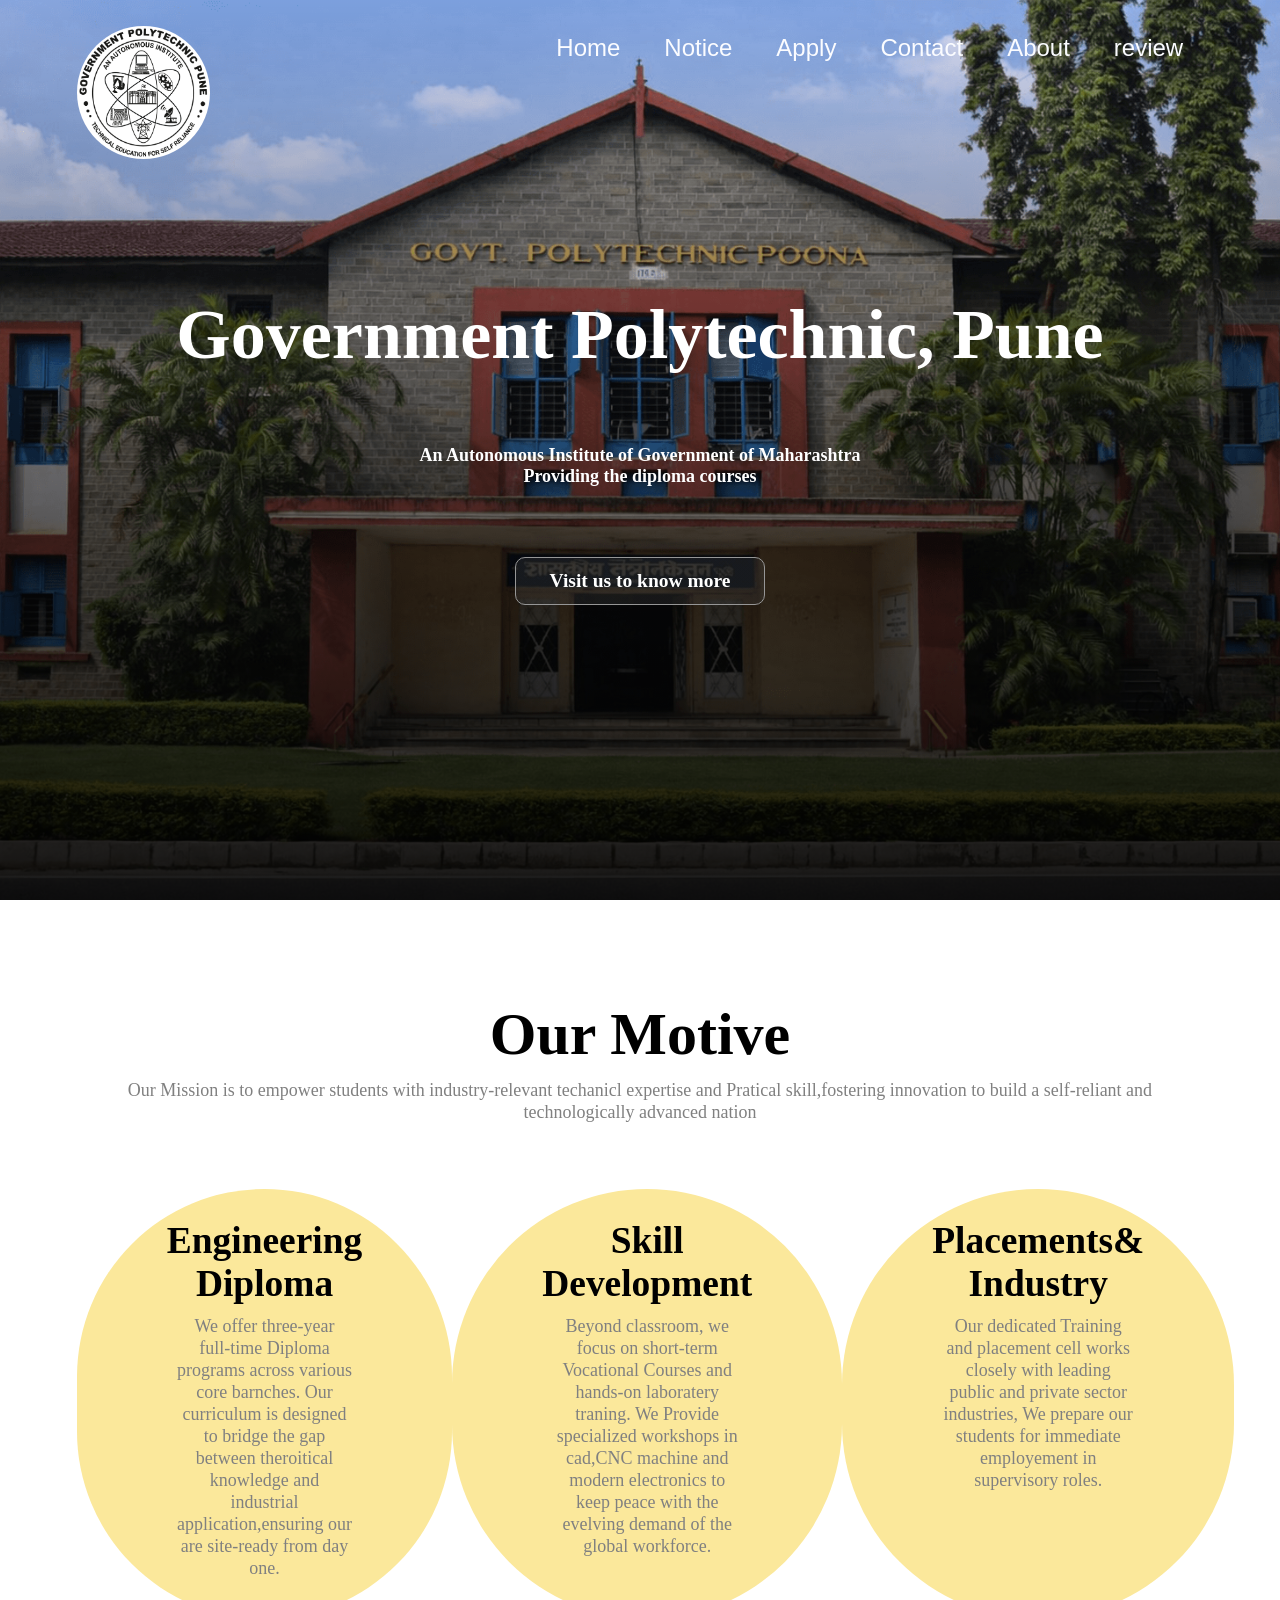
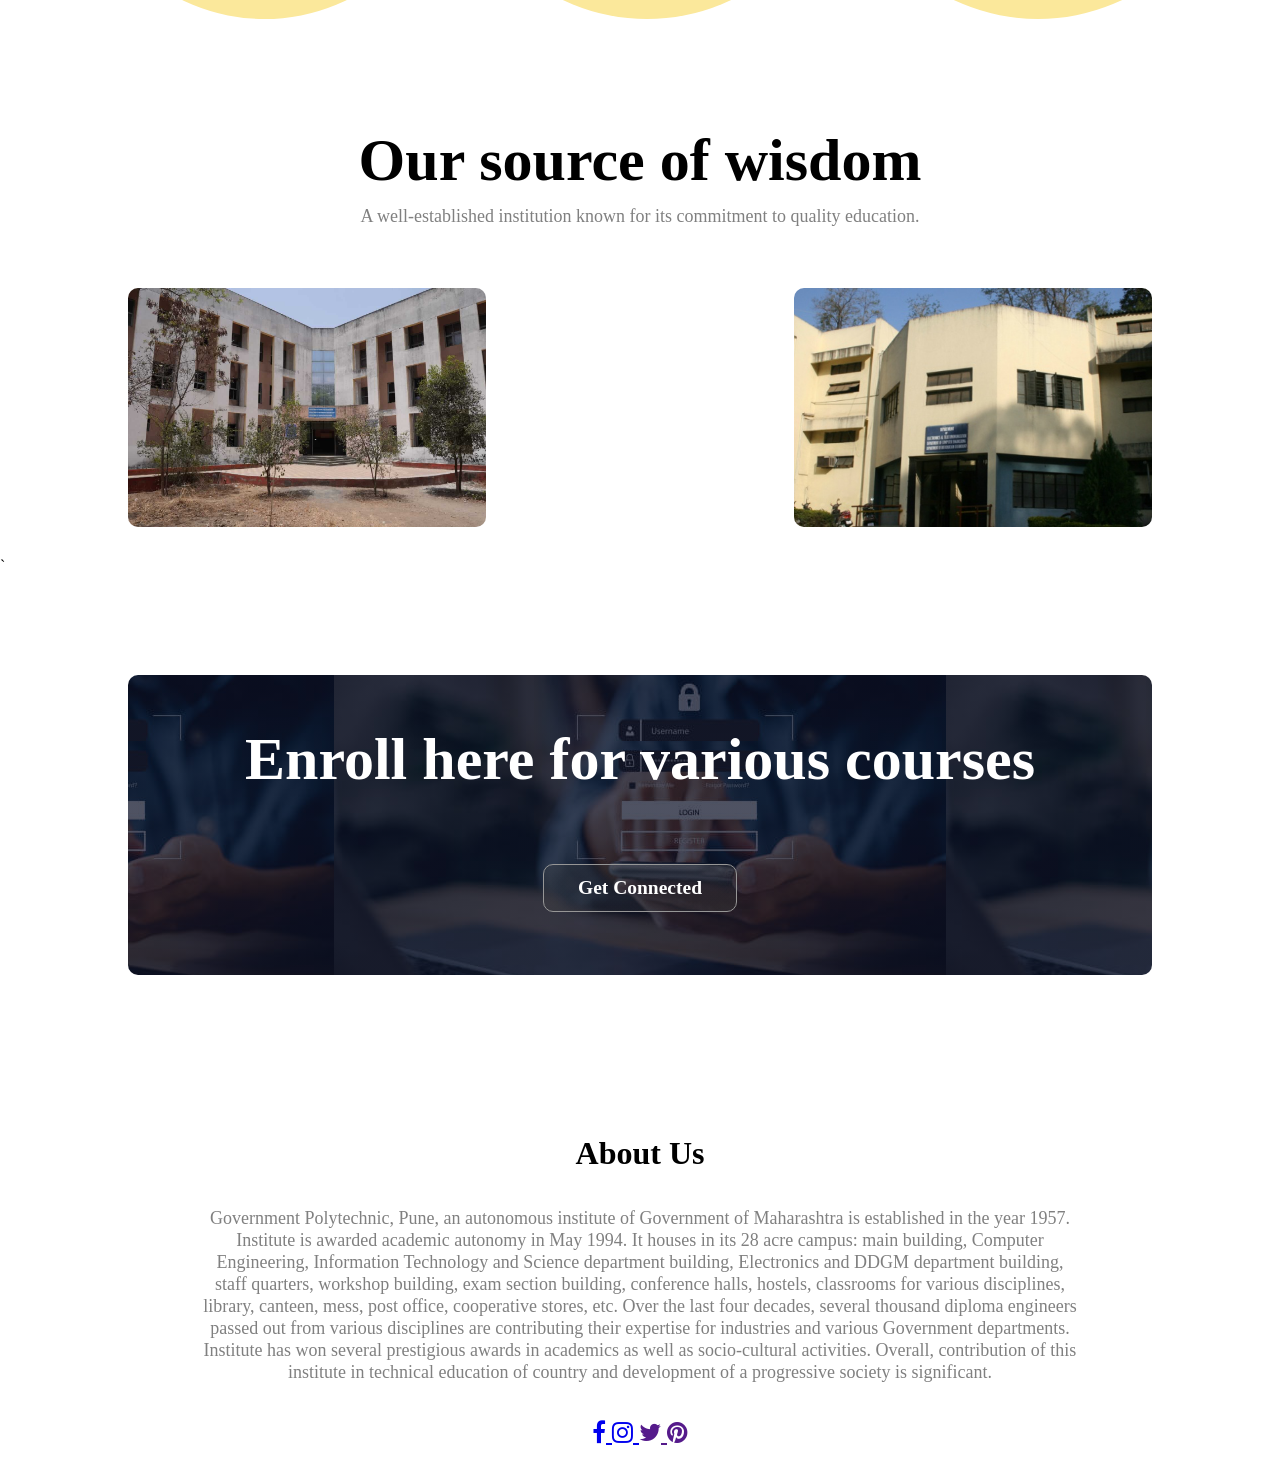
<file: index.html>
<!DOCTYPE HTML>
<html lang="en">

<head>
    <meta name="viewport" content="width=device-width, initial-scale=1.0">
    <title>My College</title>
    <link rel="stylesheet" href="style.css">
    <link rel="stylesheet" href="https://cdnjs.cloudflare.com/ajax/libs/font-awesome/4.7.0/css/font-awesome.css"
        integrity="sha512-5A8nwdMOWrSz20fDsjczgUidUBR8liPYU+WymTZP1lmY9G6Oc7HlZv156XqnsgNUzTyMefFTcsFH/tnJE/+xBg=="
        crossorigin="anonymous" referrerpolicy="no-referrer" />

</head>
<!--................................................header.........................................-->

<body>
    <section class="header">
        <nav>
            <a href="college.html"><img class="logo" src="images/gpnewlogo.png"></a>
            <div class="nav-links">
                <ul>
                    <li><a href="index.html">Home </a></li>
                    <li><a href="notice.html">Notice</a></li>
                    <li><a href="form.html">Apply</a></li>
                    <li><a href="contact.html">Contact</a></li>
                    <li><a href="about.html">About </a></li>
                    <li><a href="review.html">review</a></li>
                </ul>
            </div>
        </nav>
        <div class="text-box">
            <h1>Government Polytechnic, Pune</h1>
            <p>
            <h4>
                An Autonomous Institute of Government of Maharashtra<br>Providing the diploma courses</h4>
            </p>
            <a href="" class="hero-btn">
                <h2> Visit us to know more</h2>
            </a>
        </div>

    </section>
    <!--...............................................body....................................................-->
    <section class="Course">
        <h1>Our Motive</h1>

        <p> Our Mission is to empower students with industry-relevant techanicl expertise and Pratical skill,fostering
            innovation to build a self-reliant and technologically advanced nation</p>
        <div class="row">
            <div class="Course-col">
                <h3>Engineering Diploma</h3>
                <p>
                    We offer three-year full-time Diploma programs across various core barnches. Our curriculum is
                    designed to bridge the gap between theroitical knowledge and industrial application,ensuring our are
                    site-ready from day one.
                </p>
            </div>
            <div class="Course-col">
                <h3>Skill Development</h3>
                <p>
                    Beyond classroom, we focus on short-term Vocational Courses and hands-on laboratery traning. We
                    Provide specialized workshops in cad,CNC machine and modern electronics to keep peace with the
                    evelving demand of the global workforce.

                </p>
            </div>
            <div class="Course-col">
                <h3>Placements& Industry</h3>
                <p>
                    Our dedicated Training and placement cell works closely with leading public and private sector
                    industries, We prepare our students for immediate employement in supervisory roles.
                </p>
            </div>
        </div>
    </section>
    <section class="campus">
        <h1>Our source of wisdom</h1>
        <p>A well-established institution known for its commitment to quality education. </p>
        <div class="row">
            <div class="campus-col">
                <img src="images/campus1.jpeg">
                <div class="layer">
                    <h3>
                        Computer & IT Department
                    </h3>
                </div>
            </div>
            <div class="campus-col">
                <!-- <img src="images/campus2.jpg"> -->
                <div class="layer">
                    <h3>
                        Electrical & elctronic Department

                    </h3>
                </div>
            </div>
        </div>
    </section>`
    <section class="cat">
        <h1> Enroll here for various courses</h1>
        <a href="form.html" class="hero-btn">
            <h2>Get Connected </h2>
        </a>
    </section>
    <!--.....................................footer............................-->
    <section class="footer">
        <h4>About Us</h4>
        <p>
           Government Polytechnic, Pune, an autonomous institute of Government of Maharashtra is established in the year 1957. Institute is awarded academic autonomy in May 1994. It houses in its 28 acre campus: main building, Computer Engineering, Information Technology and Science department building, Electronics and DDGM department building, staff quarters, workshop building, exam section building, conference halls, hostels, classrooms for various disciplines, library, canteen, mess, post office, cooperative stores, etc.
Over the last four decades, several thousand diploma engineers passed out from various disciplines are contributing their expertise for industries and various Government departments. Institute has won several prestigious awards in academics as well as socio-cultural activities. Overall, contribution of this institute in technical education of country and development of a progressive society is significant.
        </p>
        <br>
        <ul class="icons">

            <a href="https://www.facebook.com/share/1CB3Dq3tqq/?mibextid=wwXIfr">
                <i class="fa fa-facebook"></i>
            </a>

            <a href="https://www.instagram.com/yassshhh.014?igsh=OGlhMjljZnJma2Vk&utm_source=qr">
                <i class="fa fa-instagram"></i>
            </a>
            <a href="">
                <i class="fa fa-twitter"></i>
            </a>

            <a href="">
                <i class="fa fa-pinterest"></i>
            </a>

        </ul>
    </section>

</body>
</file>
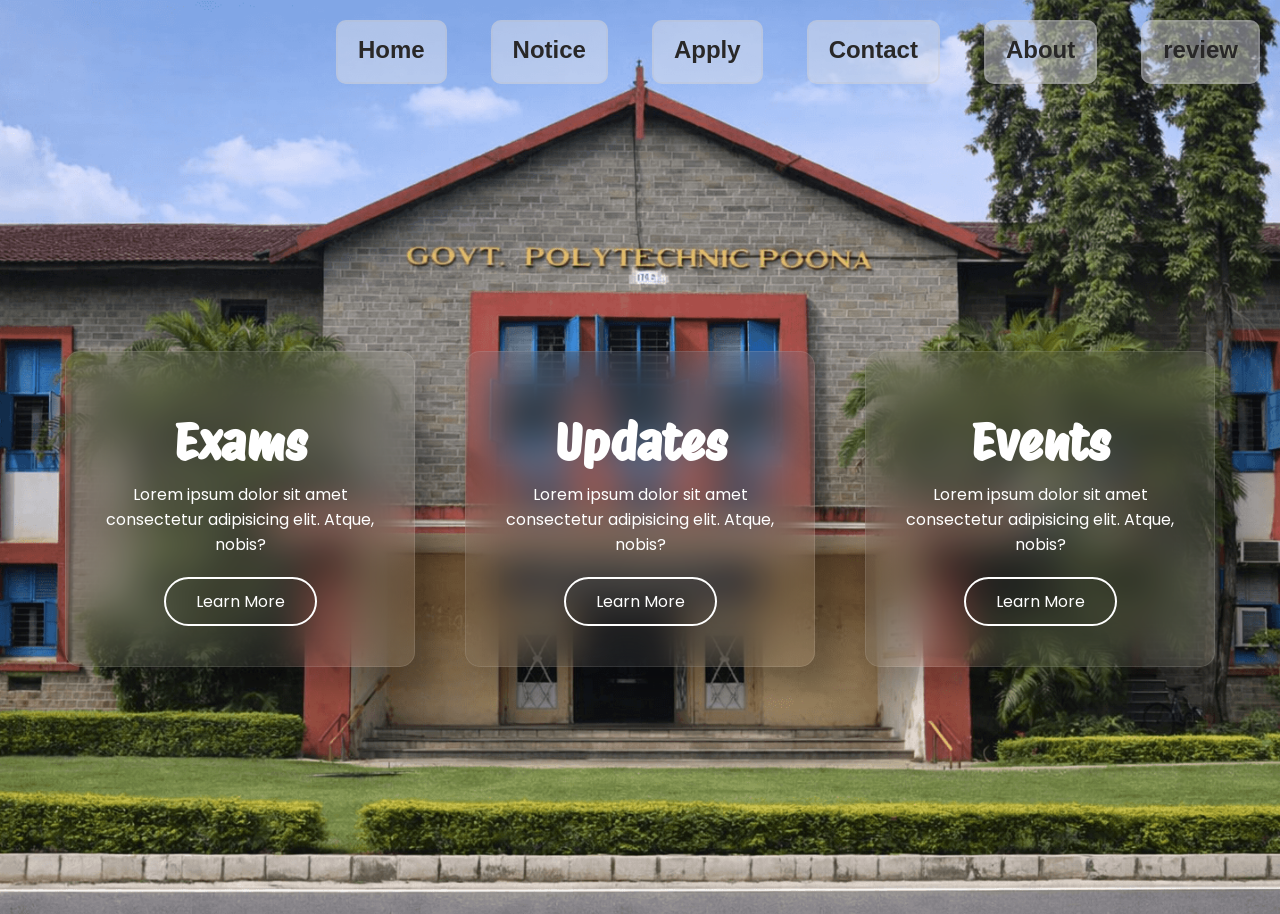
<file: notice.html>
<html lang="en">

<head>
  <meta charset="UTF-8" />
  <meta name="viewport" content="width=device-width, initial-scale=1.0" />
  <title>Notice</title>
  <link
    href="https://fonts.googleapis.com/css2?family=Poppins:ital,wght@0,100;0,200;0,300;0,400;0,500;0,600;0,700;0,800;0,900;1,100;1,200;1,300;1,400;1,500;1,600;1,700;1,800;1,900&display=swap"
    rel="stylesheet">
  <link href="https://fonts.googleapis.com/css2?family=Protest+Riot&display=swap" rel="stylesheet">
  <link href="https://cdn.lineicons.com/4.0/lineicons.css" rel="stylesheet" />
  <link rel="stylesheet" href="try.css">


</head>

<body>

  <section class="header">
    <nav>

      <div class="nav-links">
        <ul>
          <li><a href="index.html">Home </a></li>
          <li><a href="">Notice</a></li>
          <li><a href="form.html">Apply</a></li>
          <li><a href="contact.html">Contact</a></li>
          <li><a href="about.html">About </a></li>
          <li><a href="review.html">review</a></li>
        </ul>
      </div>
    </nav>
  </section>
  <div class="main">
    <div class="container">
      <div class="service">
        <div class="icon-area">
          <i class="lni lni-invention"></i>
        </div>
        <h6>Exams</h6>
        <p>Lorem ipsum dolor sit amet consectetur adipisicing elit. Atque, nobis?</p>
        <a href="not.html">Learn More</a>
      </div>
      <div class="service">
        <div class="icon-area">
          <i class="lni lni-coffee-cup"></i>
        </div>
        <h6>updates</h6>
        <p>Lorem ipsum dolor sit amet consectetur adipisicing elit. Atque, nobis?</p>
        <a href="not.html">Learn More</a>
      </div>
      <div class="service">
        <div class="icon-area">
          <i class="lni lni-sprout"></i>
        </div>
        <h6>events</h6>
        <p>Lorem ipsum dolor sit amet consectetur adipisicing elit. Atque, nobis?</p>
        <a href="not.html">Learn More</a>
      </div>
    </div>
  </div>
</body>

</html>
</file>
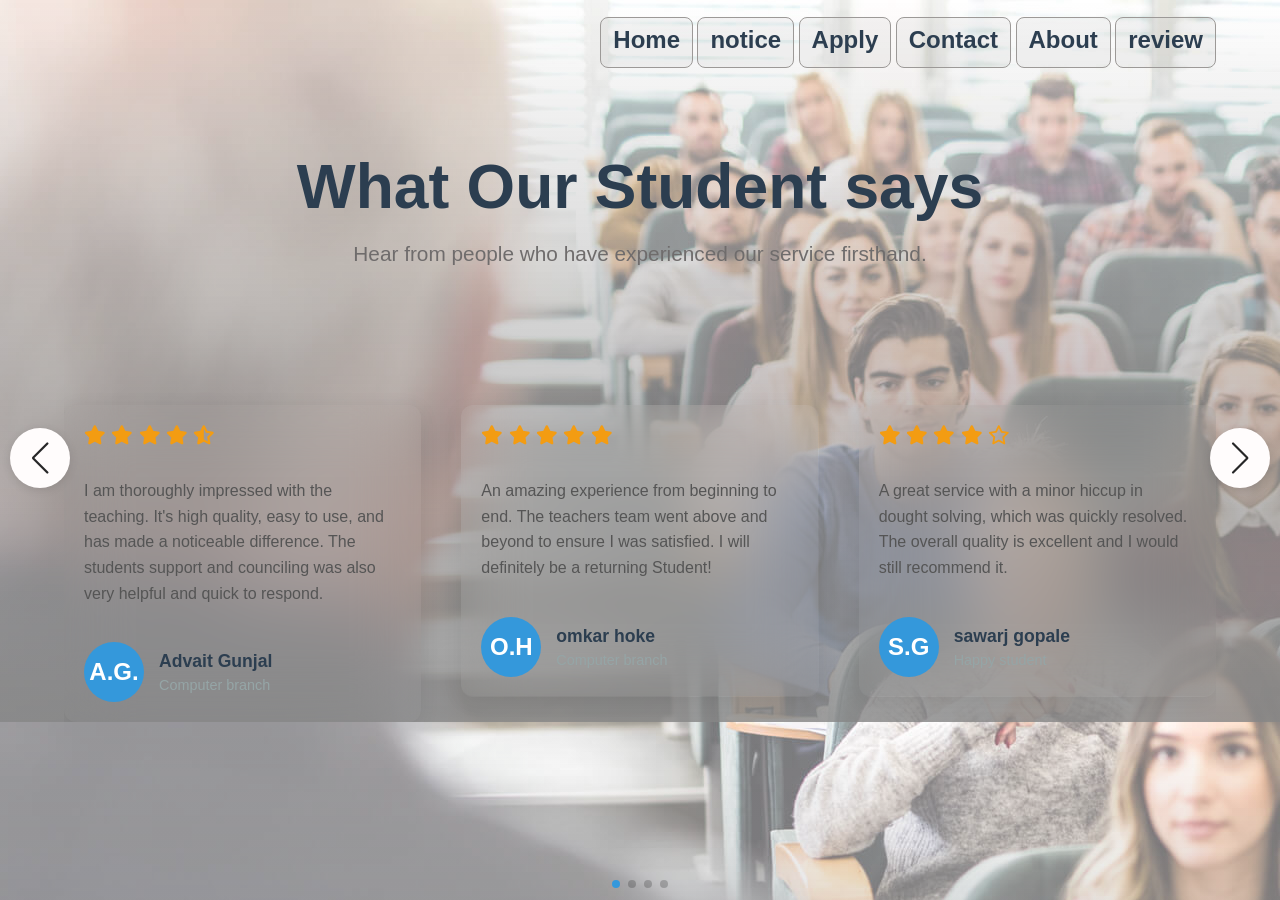
<file: review.html>
<!DOCTYPE html>
<html lang="en">

<head>
    <meta charset="UTF-8">
    <meta name="viewport" content="width=device-width, initial-scale=1.0">
    <title>Customer Reviews with Swiper</title>

    <link rel="stylesheet" href="https://cdn.jsdelivr.net/npm/swiper@11/swiper-bundle.min.css" />

    <link rel="stylesheet" href="https://cdnjs.cloudflare.com/ajax/libs/font-awesome/6.0.0-beta3/css/all.min.css">

    <link rel="stylesheet" href="review.css">

</head>

<body>

    <div class="sub-hearder">
        <section class="sub-header">
            <nav>
                <div class="row">
                    <div class="nav-links">
                        <ul>
                            <li><a href="index.html">Home </a></li>
                            <li><a href="notice.html">notice</a></li>
                            <li><a href="form.html">Apply</a></li>
                            <li><a href="contact.html">Contact</a></li>
                            <li><a href="about.html">About </a></li>
                            <li><a href="review.html">review</a></li>
                        </ul>
                    </div>
                </div>
            </nav>
        </section>
        <section class="reviews">
            <div class="review-section-header">
                <h1>What Our Student says</h1>
                <p>Hear from people who have experienced our service firsthand.</p>
            </div>
            <div class="swiper-container mySwiper">
                <div class="swiper-wrapper">

                    <div class="swiper-slide review-slide">
                        <div class="review-rating">
                            <i class="fas fa-star"></i>
                            <i class="fas fa-star"></i>
                            <i class="fas fa-star"></i>
                            <i class="fas fa-star"></i>
                            <i class="fas fa-star-half-alt"></i>
                        </div>
                        <div class="review-text">
                            <p>I am thoroughly impressed with the teaching. It's high quality, easy to use, and has made
                                a noticeable difference. The students support and counciling was also very helpful and
                                quick to respond.</p>
                        </div>
                        <div class="reviewer-info">
                            <div class="reviewer-avatar">A.G.</div>
                            <div class="reviewer-details">
                                <h4>Advait Gunjal</h4>
                                <p> Computer branch</p>
                            </div>
                        </div>
                    </div>

                    <div class="swiper-slide review-slide">
                        <div class="review-rating">
                            <i class="fas fa-star"></i>
                            <i class="fas fa-star"></i>
                            <i class="fas fa-star"></i>
                            <i class="fas fa-star"></i>
                            <i class="fas fa-star"></i>
                        </div>





                        <div class="review-text">
                            <p>An amazing experience from beginning to end. The teachers team went above and beyond to
                                ensure I was satisfied. I will definitely be a returning Student!</p>
                        </div>
                        <div class="reviewer-info">
                            <div class="reviewer-avatar">O.H</div>
                            <div class="reviewer-details">
                                <h4>omkar hoke</h4>
                                <p> Computer branch</p>
                            </div>
                        </div>
                    </div>

                    <div class="swiper-slide review-slide">
                        <div class="review-rating">
                            <i class="fas fa-star"></i>
                            <i class="fas fa-star"></i>
                            <i class="fas fa-star"></i>
                            <i class="fas fa-star"></i>
                            <i class="far fa-star"></i>
                        </div>
                        <div class="review-text">
                            <p>A great service with a minor hiccup in dought solving, which was quickly resolved. The
                                overall quality is excellent and I would still recommend it.</p>
                        </div>
                        <div class="reviewer-info">
                            <div class="reviewer-avatar">S.G</div>
                            <div class="reviewer-details">
                                <h4>sawarj gopale </h4>
                                <p>Happy student</p>
                            </div>
                        </div>
                    </div>

                    <div class="swiper-slide review-slide">
                        <div class="review-rating">
                            <i class="fas fa-star"></i>
                            <i class="fas fa-star"></i>
                            <i class="fas fa-star"></i>
                            <i class="fas fa-star-half-alt"></i>
                            <i class="far fa-star"></i>
                        </div>
                        <div class="review-text">
                            <p>The college is as advertised, but it could be improved with some minor features. serves
                                its purpose well.</p>
                        </div>
                        <div class="reviewer-info">
                            <div class="reviewer-avatar">S.G</div>
                            <div class="reviewer-details">
                                <h4>sarthak ghogare</h4>
                                <p>Developer</p>
                            </div>
                        </div>
                    </div>

                </div>

                <div class="swiper-pagination"></div>

                <div class="swiper-button-next"></div>
                <div class="swiper-button-prev"></div>
            </div>
    </div>
    </section>

    <script src="https://cdn.jsdelivr.net/npm/swiper@11/swiper-bundle.min.js"></script>

    <script>
        var swiper = new Swiper(".mySwiper", {
            slidesPerView: 1,
            spaceBetween: 30,
            loop: true,
            pagination: {
                el: ".swiper-pagination",
                clickable: true,
            },
            navigation: {
                nextEl: ".swiper-button-next",
                prevEl: ".swiper-button-prev",
            },
            breakpoints: {
                640: {
                    slidesPerView: 2,
                    spaceBetween: 20,
                },
                1024: {
                    slidesPerView: 3,
                    spaceBetween: 40,
                },
            }
        });
    </script>

</body>

</html>
</file>
<file: style.css>
* {
    padding: 0px;
    margin: 0px;
}


.header {
    min-height: 100vh;
    width: 100%;
    background-image: linear-gradient(rgba(0, 0, 0, 0.04), rgba(0, 0, 0, 0.9)), url(images/gpp.png);
    background-repeat: no-repeat;
    background-position: center;
    background-size: cover;
}

nav {
    display: flex;
    padding: 2% 6%;
    justify-content: space-between;
    align-items: start;


}

nav .logo {
    width: 133px;
    height: 133px;
    border-radius: 50%;
    margin-right: 10px;
}



.nav-links {

    text-align: right;

}

.nav-links ul li {
    list-style: none;
    display: inline-flex;
    padding: 8px 20px;
    position: relative;
}

.nav-links ul li ::after {
    content: '';
    width: 0%;
    height: 4px;
    background-color: rgb(229, 188, 2);
    display: block;
    margin: auto;
    transition: 0.3s;
    border-radius: 10px;
}

.nav-links ul li:hover ::after {
    width: 100%;

}

.nav-links ul li a {
    color: #fbfcff;
    font-size: 1.5rem;
    font-family: sans-serif;
    text-decoration: none;
}

.text-box {
    width: 200%;
    color: white;
    position: absolute;
    top: 50%;
    left: 50%;
    transform: translate(-50%, -50%);
    text-align: center;
    font-size: large;
}

.text-box h1 {
    font-size: 70px;
}

.text-box p {
    margin: 10px 0 40px;
    font-size: 2rem;
    color: white;
}

.hero-btn {
    display: inline-block;
    text-decoration: none;
    color: white;
    border: none;
    padding: 12px 34px;
    font-size: 13px;
    background: linear-gradient(rgba(65, 65, 65, 0.3), rgba(65, 65, 65, 0.3));
    position: relative;
    cursor: pointer;
    border: 1px solid rgb(150, 150, 150);
    border-radius: 10px;

    transition: 0.3s;
}

.hero-btn:hover {
    padding: 15px 40px;
    border: 1px solid white;
    outline: none;
    color: black;
    cursor: pointer;
    position: relative;
    z-index: 0;
    border-radius: 12px;
    background: rgb(64, 148, 220);
}


/*...faculties...*/
.Course {
    width: 88%;
    margin: auto;
    text-align: center;
    padding-top: 100px;
}

h1 {
    font-size: 60px;
    font-weight: 600px;
}

p {
    color: gray;
    width: 20;
    font-size: 14px;
    font-weight: 300;
    line-height: 22px;
    padding: 10px;
    font-size: large;
}

.row {
    margin-top: 5%;
    display: flex;
    justify-content: space-between;
}

.Course-col {
    flex-basis: 31%;
    background: rgb(251, 232, 155);
    border-radius: 200px;
    margin-bottom: 5%;
    padding: 30px 90px;
    box-sizing: border-box;
    transition: 0.5s;
    cursor: pointer;
    font-size: xx-large;
}

.h3 {
    text-align: center;
    font-weight: 600;
    margin: 10px 0px;
    font-size: large;
}

.Course-col:hover {
    box-shadow: 0 0 20px 0px rgba(221, 4, 4, 0.2);
    transform: translateY(-8px);


}

.campus {
    width: 80%;
    margin: auto;
    text-align: center;
    padding-top: 50px;
}

.campus-col {
    flex-basis: 35%;
    border-radius: 10px;
    margin-bottom: 30px;
    position: relative;
    overflow: hidden;

}

.campus-col img {
    width: 100%;
    display: block;
    object-fit: cover;
    object-position: center;
}

.campus-col:nth-child(2) {
    background: url(images/campus2.jpg);
    background-size: cover;
    background-position: center;
    width: 100%;
}

.layer {
    background: transparent;
    height: 100%;
    width: 100%;
    position: absolute;
    top: 0;
    left: 0;
    transition: 0.5s;
}

.layer:hover {
    background: rgb(157, 155, 155);
    transition: 1s;
}


.layer h3 {
    width: 100%;
    font-weight: 600;
    color: black;
    font-size: 1.89rem;
    bottom: 0;
    left: 50%;
    transform: translate(-50%);
    position: absolute;
    opacity: 0;
    transition: 0.5s;
    font-family: Arial, Helvetica, sans-serif;
}

.layer:hover h3 {
    bottom: 50%;
    opacity: 2;
}

.cat {
    min-height: 300px;
    margin: 100px auto;
    width: 80%;
    background-image: linear-gradient(rgba(4, 9, 32, 0.7), rgba(4, 9, 32, 0.7)), url(images/enro.jpg);
    background-position: center;
    background-color: cover;
    border-radius: 10px;
    text-align: center;
    padding-left: 100px 10;
}

.cat h1 {
    color: white;
    margin-bottom: 20px;
    padding: 50px;
}

.footer {
    width: 70%;
    margin:auto;
    text-align: center;
    padding: 30px 0;
    font-size: 1.5em;
}

.footer h4 {
    margin-bottom: 25px;
    margin-top: 30px;
    font-weight: 600;
    font-size: 2rem;
}

/*..........................................................sub-header......................................................*/
.sub-header {
    height: 50vh;
    width: 100%;
    background-image: linear-gradient(rgba(4, 9, 30, 0.7), rgba(4, 9, 30, 0.7)),
        url(images/bkgrd.jpg);
    background-position: centar;
    background-size: cover;
    text-align: center;
    color: white;



}
</file>
<file: try.css>
.nav img {
	width: 100%;

}

.nav-links {

	text-align: right;
	padding-top: 0px;
}

.nav-links ul li {
	list-style: none;
	display: inline-block;
	text-align: center;
	position: relative;
	margin: 20px;
	border: 2px solid rgba(191, 191, 191, 0.232);
	width: max-content;
	height: 64px;
	padding: 10px 20px;
	border-radius: 10px;
	background-color: #e4e5ea72;

	align-content: center;
}

.nav-links ul li ::after {
	content: '';
	width: 0%;
	border-radius: 10px;
	height: 4px;
	background-color: purple;
	display: block;
	margin: auto;
	transition: 0.2s;
}

.nav-links ul li:hover {
	transform: scale(1.1);
	background-color: rgba(183, 182, 183, 0.579);
}

.nav-links ul li:hover ::after {
	width: 100%;


}

.nav-links ul li a {
	color: rgb(41, 40, 40);
	font-weight: 700;
	font-family: sans-serif;
	font-size: 1.5rem;
	text-decoration: none;

}

* {
	margin: 0;
	padding: 0;
	box-sizing: border-box;
	transition: all .6s ease;
}

body {
	background-image: url("images/gpp.png");
	background-repeat: no-repeat;
	background-size: cover;
	background-position: center;
	background: linear-gradient(to top, rgba(210, 209, 209, 0.), rgba(0, 0, 0, 0.8));
	filter: blur(1);

}

.container {
	display: flex;
	align-items: center;
	justify-content: center;
	min-height: 90vh;
	background-size: cover;
	background-position: center center;
	font-family: "Poppins", sans-serif;
	text-align: center;
}

.container {
	padding: 40px;
	display: flex;
	align-items: center;
	justify-content: center;
	flex-wrap: wrap;
}

.service {
	width: 350px;
	margin: 25px;
	padding: 40px;
	border-radius: 15px;
	color: #fff;
	background-color: rgba(255, 255, 255, 0.06);
	backdrop-filter: blur(20px);
	border: 1px solid rgba(255, 255, 255, 0.1);
	box-shadow: 20px 20px 22px rgba(0, 0, 0, 0.2);
	transition: all 0.6s ease-in-out;
}

.service:hover {
	transform: translateY(-25px);
}

.service .icon-area {
	width: 100%;
	margin-bottom: 20px;
}

.icon-area i {
	font-size: 70px;
	color: #fff;
}

.service:hover i {
	transform: rotate(360deg);
}

.service h6 {
	margin-bottom: 10px;
	color: #fff;
	font-size: 50px;
	font-family: "Protest Riot", sans-serif;
	text-transform: capitalize;
}

.service a {
	text-decoration: none;
	display: inline-block;
	border: 2px solid #fff;
	color: #fff;
	padding: 10px 30px;
	margin-top: 20px;
	border-radius: 50px;
}

.service a:hover {
	background: #fff;
	color: #262626;
}

@media (max-width: 800px) {
	.service:hover {
		transform: translateY(-5px);
	}
}
</file>
<file: review.css>
nav {

    padding: 0.1% 5%;
    justify-content: space-between;


}

.nav img {
    width: 100%;

}

.nav-links {

    text-align: right;

}

.nav-links ul li {
    list-style: none;
    display: inline-block;
    padding: 8px 12px;
    position: relative;
    border: 1px solid #9c9997;
    border-radius: 8px;
    background-color: #5b58580f;
}

.nav-links ul li ::after {
    content: '';
    width: 0%;
    height: 5px;
    background-color: purple;
    display: block;
    margin: auto;
    transition: 0.3s ease-in;
    border-radius: 10px;
}

.nav-links ul li:hover ::after {
    width: 100%;

}

.nav-links ul li:hover {
    transform: translateY(-5px);
}

.nav-links ul li a {
    color: rgb(44 62 80);
    font-size: 1.5rem;
    text-decoration: none;
    font-family: sans-serif;
    font-weight: 700;

}


body {
    font-family: 'Arial', sans-serif;
    background: linear-gradient(rgba(255, 255, 255, 0.46), rgba(145, 145, 145, 0.9)), url("images/class.jpg");
    margin: 0;
    color: #ffffff;

}

.review-section-header {
    padding-top: 65px;
    text-align: center;
}

.review-section-header h1 {
    font-size: 3.9rem;
    color: #2c3e50;
    margin: 0;
}

.review-section-header p {
    font-size: 1.3rem;
    color: #6f6c6c;
    text-align: center;
}

.swiper-container {
    padding-top: 118px;
    width: 90%;
    height: auto;
    margin: 0 auto;
    overflow-x: hidden;
}

.review-slide {
    padding: 20px;
    backdrop-filter: blur(30px);
    border-radius: 12px;
    box-shadow: 0 4px 20px rgba(0, 0, 0, 0.08);
    box-sizing: border-box;
    display: flex;
    flex-direction: column;
    justify-content: space-between;

}

.review-rating {
    color: #f39c12;
    font-size: 1.2rem;
    margin-bottom: 15px;
}

.review-text {
    font-size: 1rem;
    line-height: 1.6;
    color: #555;
    margin-bottom: 20px;
    flex-grow: 1;
}

.reviewer-info {
    display: flex;
    align-items: center;
    gap: 15px;
}

.reviewer-avatar {
    width: 60px;
    height: 60px;
    border-radius: 50%;
    background-color: #3498db;
    color: #fff;
    display: flex;
    justify-content: center;
    align-items: center;
    font-weight: bold;
    font-size: 1.5rem;
}

.reviewer-details h4 {
    margin: 0;
    font-size: 1.1rem;
    color: #2c3e50;
}

.reviewer-details p {
    margin: 5px 0 0;
    font-size: 0.9rem;
    color: #95a5a6;
}

/* Swiper Navigation & Pagination */
.swiper-button-prev,
.swiper-button-next {
    color: #262627;
    width: 60px;
    height: 60px;
    background-color: #fffcfc;
    border-radius: 50%;
    box-shadow: 0 2px 10px rgba(0, 0, 0, 0.1);
}

.swiper-button-prev::after,
.swiper-button-next::after {
    font-size: 2rem;
}

.swiper-pagination-bullet-active {
    background-color: #3498db !important;
}

/* Responsive styles */
@media (max-width: 768px) {
    .review-section-header h1 {
        font-size: 2rem;
    }

    .swiper-button-prev,
    .swiper-button-next {
        display: none;
    }
}
</file>
